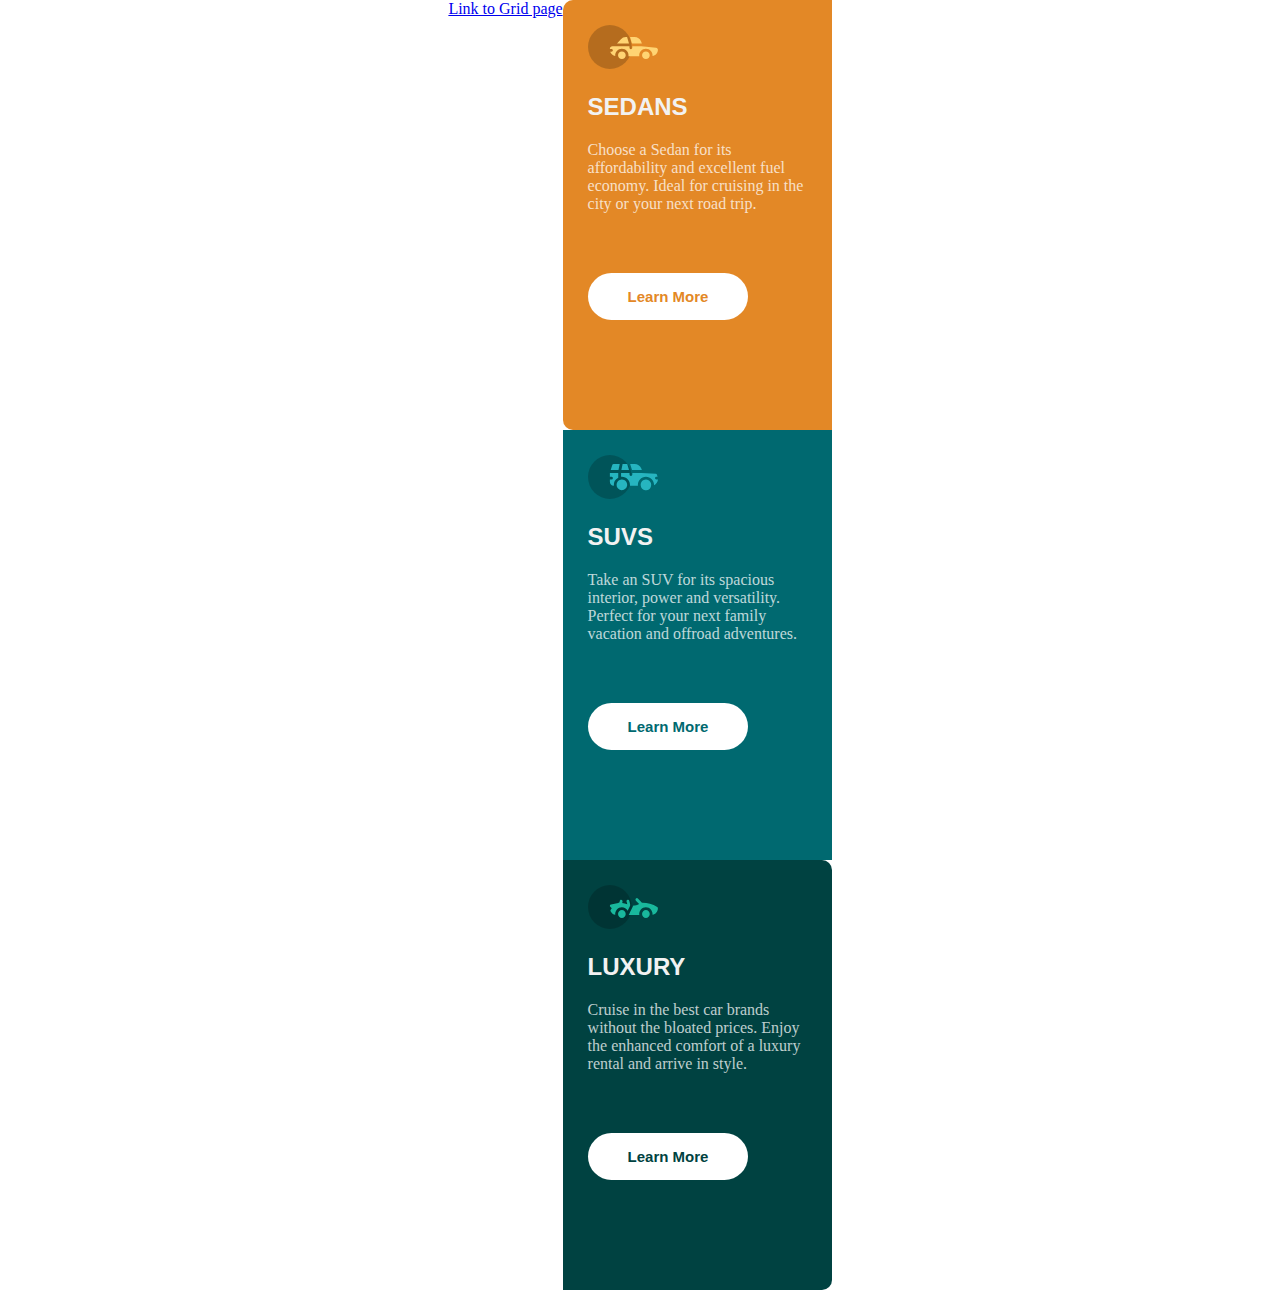
<file: index.html>
<!DOCTYPE html>
<html lang="en">
  <head>
    <meta charset="UTF-8" />
    <meta http-equiv="X-UA-Compatible" content="IE=edge" />
    <meta name="viewport" content="width=device-width, initial-scale=1.0" />
    <title>FlexProject</title>
    <link rel="styleSheet" type="text/css" href="style.css" />
  </head>
  <body>
    <header>
      <a href="grid.html">Link to Grid page</a>
    </header>
    <div class="grid-container">
      <div class="item item1">
        <div class="content">
          <img src="./icon-sedans.svg" width="70px" alt="sedans" />
          <h2>SEDANS</h2>
          <p>
            Choose a Sedan for its affordability and excellent fuel economy.
            Ideal for cruising in the city or your next road trip.
          </p>
          <button class="btn btn1">Learn More</button>
        </div>
      </div>
      <div class="item item2">
        <div class="content">
          <img src="./icon-suvs.svg" width="70px" alt="sedans" />
          <h2>SUVS</h2>
          <p>
            Take an SUV for its spacious interior, power and versatility. Perfect for your next family vacation and offroad adventures.
          </p>
          <button class="btn btn2">Learn More</button>
        </div>
      </div>
      <div class="item item3">
        <div class="content">
          <img src="./icon-luxury.svg" width="70px" alt="sedans" />
          <h2>LUXURY</h2>
          <p>
            Cruise in the best car brands without the bloated prices.
            Enjoy the enhanced comfort of a luxury rental and arrive in style.
          </p>
          <button class="btn btn3">Learn More</button>
        </div>
      </div>
    </div>
  </body>
</html>
</file>
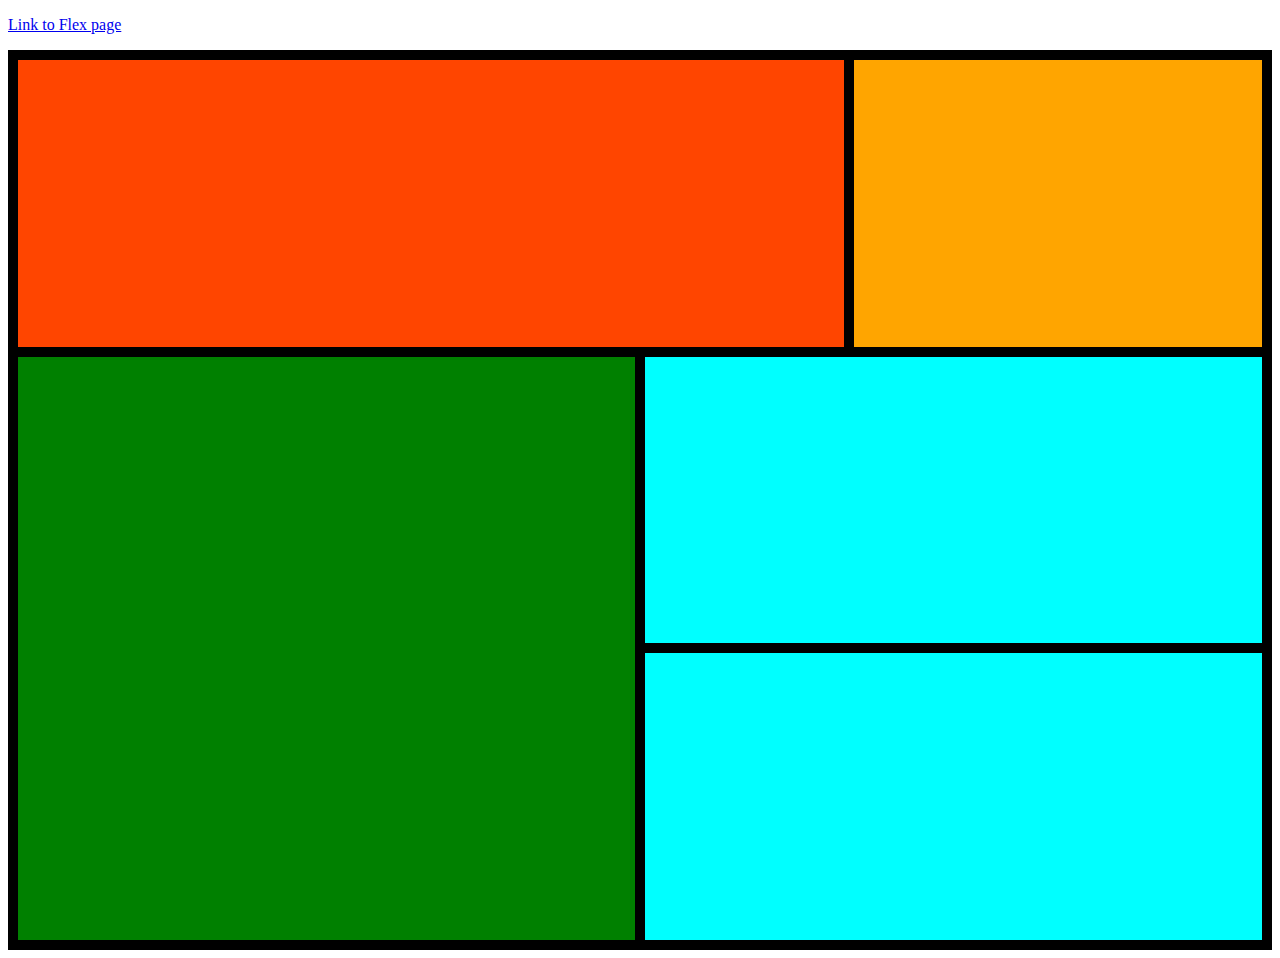
<file: grid.html>
<!DOCTYPE html>
<html lang="en">
<head>
    <meta charset="UTF-8">
    <meta http-equiv="X-UA-Compatible" content="IE=edge">
    <meta name="viewport" content="width=device-width, initial-scale=1.0">
    <title>Grid Design</title>
    <link rel="stylesheet" type="text/css" href="grid.css" />
</head>
<body>
    <header>
        <p><a href="index.html">Link to Flex page</a></p>
    </header>

    <div class="grid-container">
        <div class="item1"></div>
        <div class="item2"></div>
        <div class="item3"></div>
        <div class="item4"></div>
        <div class="item5"></div>
    </div>

    
</body>
</html>
</file>
<file: style.css>
@import url('https://fonts.google.com/specimen/Big+Shoulders+Display');
@import url('https://fonts.google.com/specimen/Big+Shoulders+Display');

* {
    padding: 0;
    margin: 0;
    box-sizing: border-box;
}


body {
    width: 100%;
    min-height: 100vh;
    display: flex;
    justify-content: center;
    align-content: center;
}
.container {
    width: 100%;
    max-width: 1440px;
    display: flex;
    justify-content: center;
    align-items: center;
    flex-flow: wrap;

@media (max-width: 375px) {
    .container {
        flex-flow: column;
    }
}
}
.item {
    width: 269px;
    padding: 15px;
    min-height: 430px;
}
.item1 {
    background-color: hsl(31, 77%, 52%);
    border-top-left-radius: 10px;
    border-bottom-left-radius: 10px;
}
.item2 {
    background-color: hsl(184, 100%, 22%);
}
.item3 {
    background-color: hsl(179, 100%, 13%);
    border-top-right-radius: 10px;
    border-bottom-right-radius: 10px;
}
.content {
    padding: 10px;
}
h2 {
    color: hsl(0, 0%, 95%);
    text-transform: uppercase;
    font-family: 'Lexend Deca', sans-serif;
    margin: 20px 0;
}
p {
    color: hsla(0, 0%, 100%, 0.75);
    font-family: 'Big Shoulders Displa', cursive;
}
.btn {
    margin: 60px 0;
    padding: 15px 40px;
    border: 0;
    border-radius: 30px;
    outline: none;
    background-color: #fff;
    font-size: 15px;
    cursor: pointer;
    font-family: 'Lexend Deca', sans-serif;
    font-weight: 700;
}
.btn1 {
    color: hsl(31, 77%, 52%);
}
.btn2 {
    color: hsl(184, 100%, 22%);
}
.btn3 {
    color: hsl(179, 100%, 13%);
}
.btn :hover {
    background-color: transparent;
    border: 2px solid #fff;
    color: #fff
    transition: 0.4s;

}
</file>
<file: grid.css>
.item1 { grid-area: main; background-color: orangered;}
.item2 { grid-area: side; background-color: orange;}
.item3 { grid-area: nav; background-color: green;}
.item4 { grid-area: sidebar1; background-color: aqua;}
.item5 { grid-area: sidebar2; background-color: aqua;}


.grid-container {
    display: grid;
    height: 100vh;
    grid-template-areas: 
    'main main main main side side'
    'nav nav nav sidebar1 sidebar1 sidebar1'
    'nav nav nav sidebar2 sidebar2 sidebar2';
    gap: 10px;
    background-color: black;
    padding: 10px;
    box-sizing: border-box;
}
</file>
